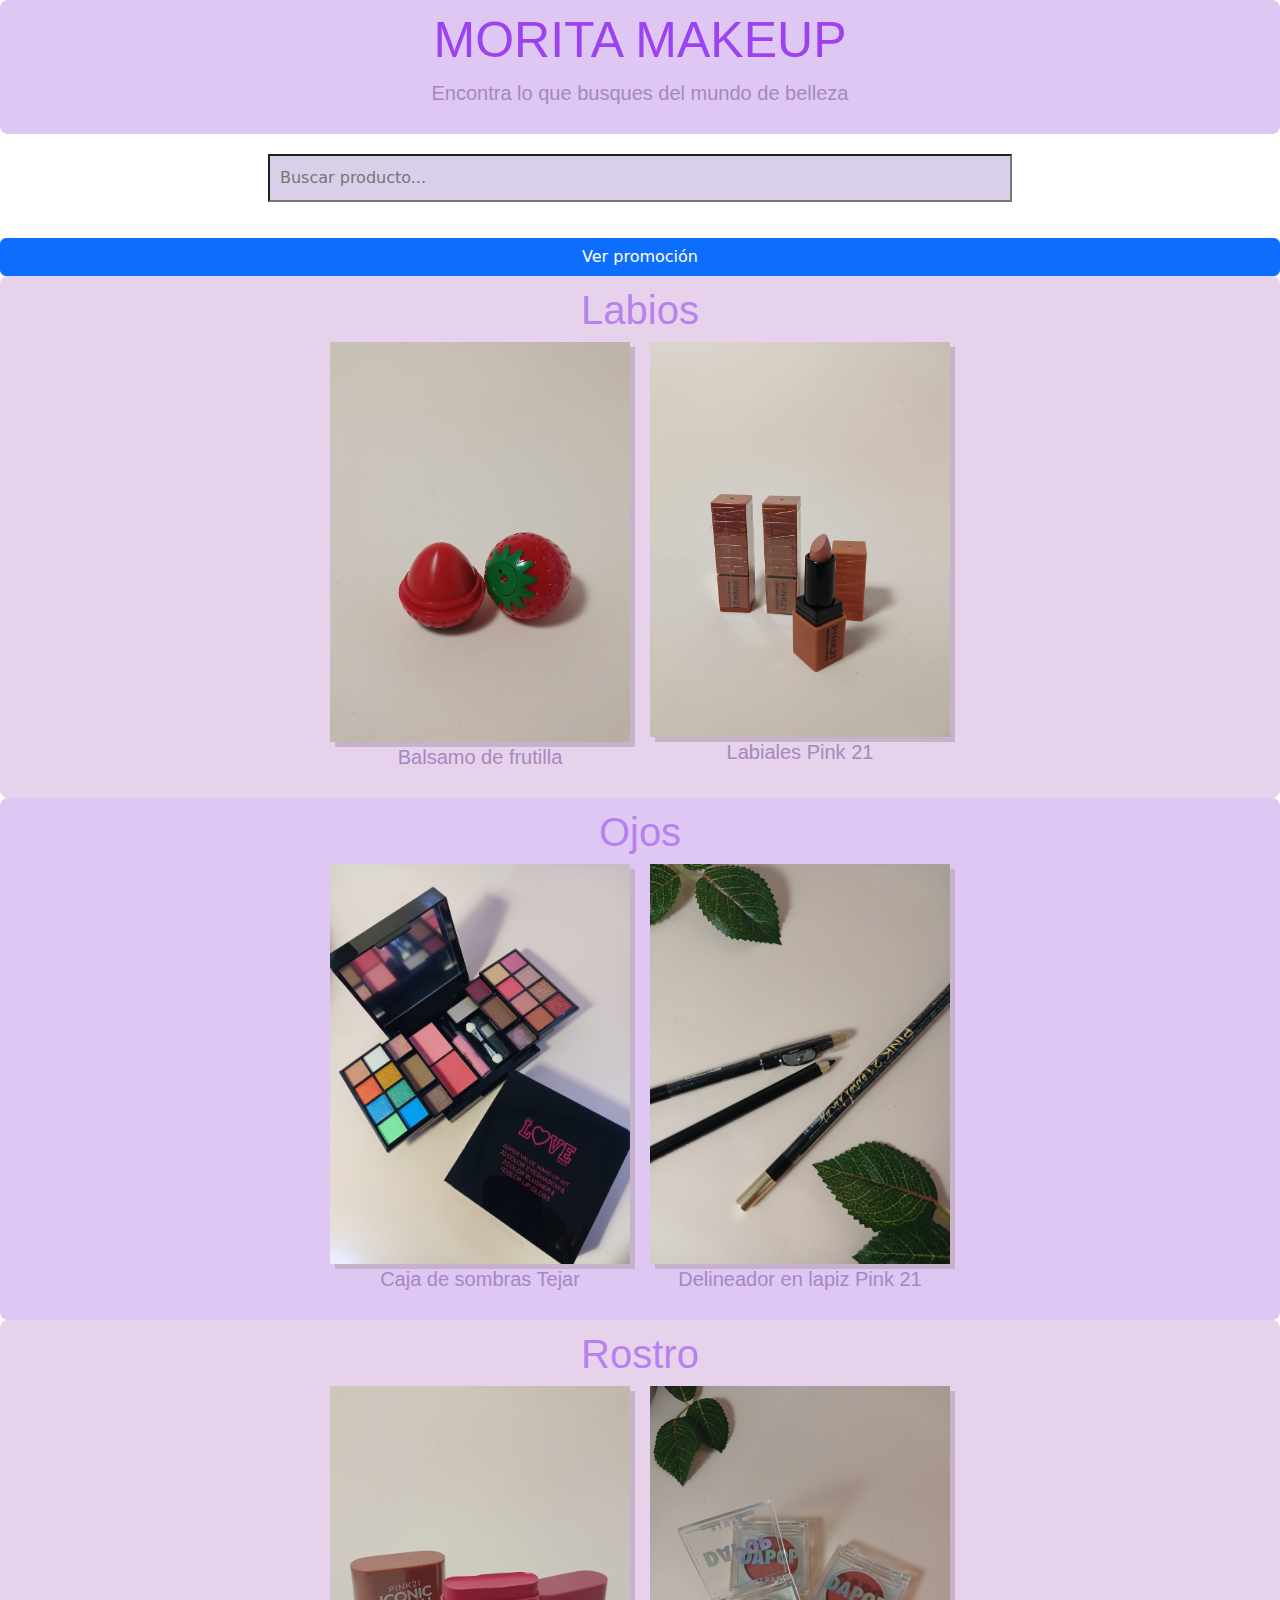
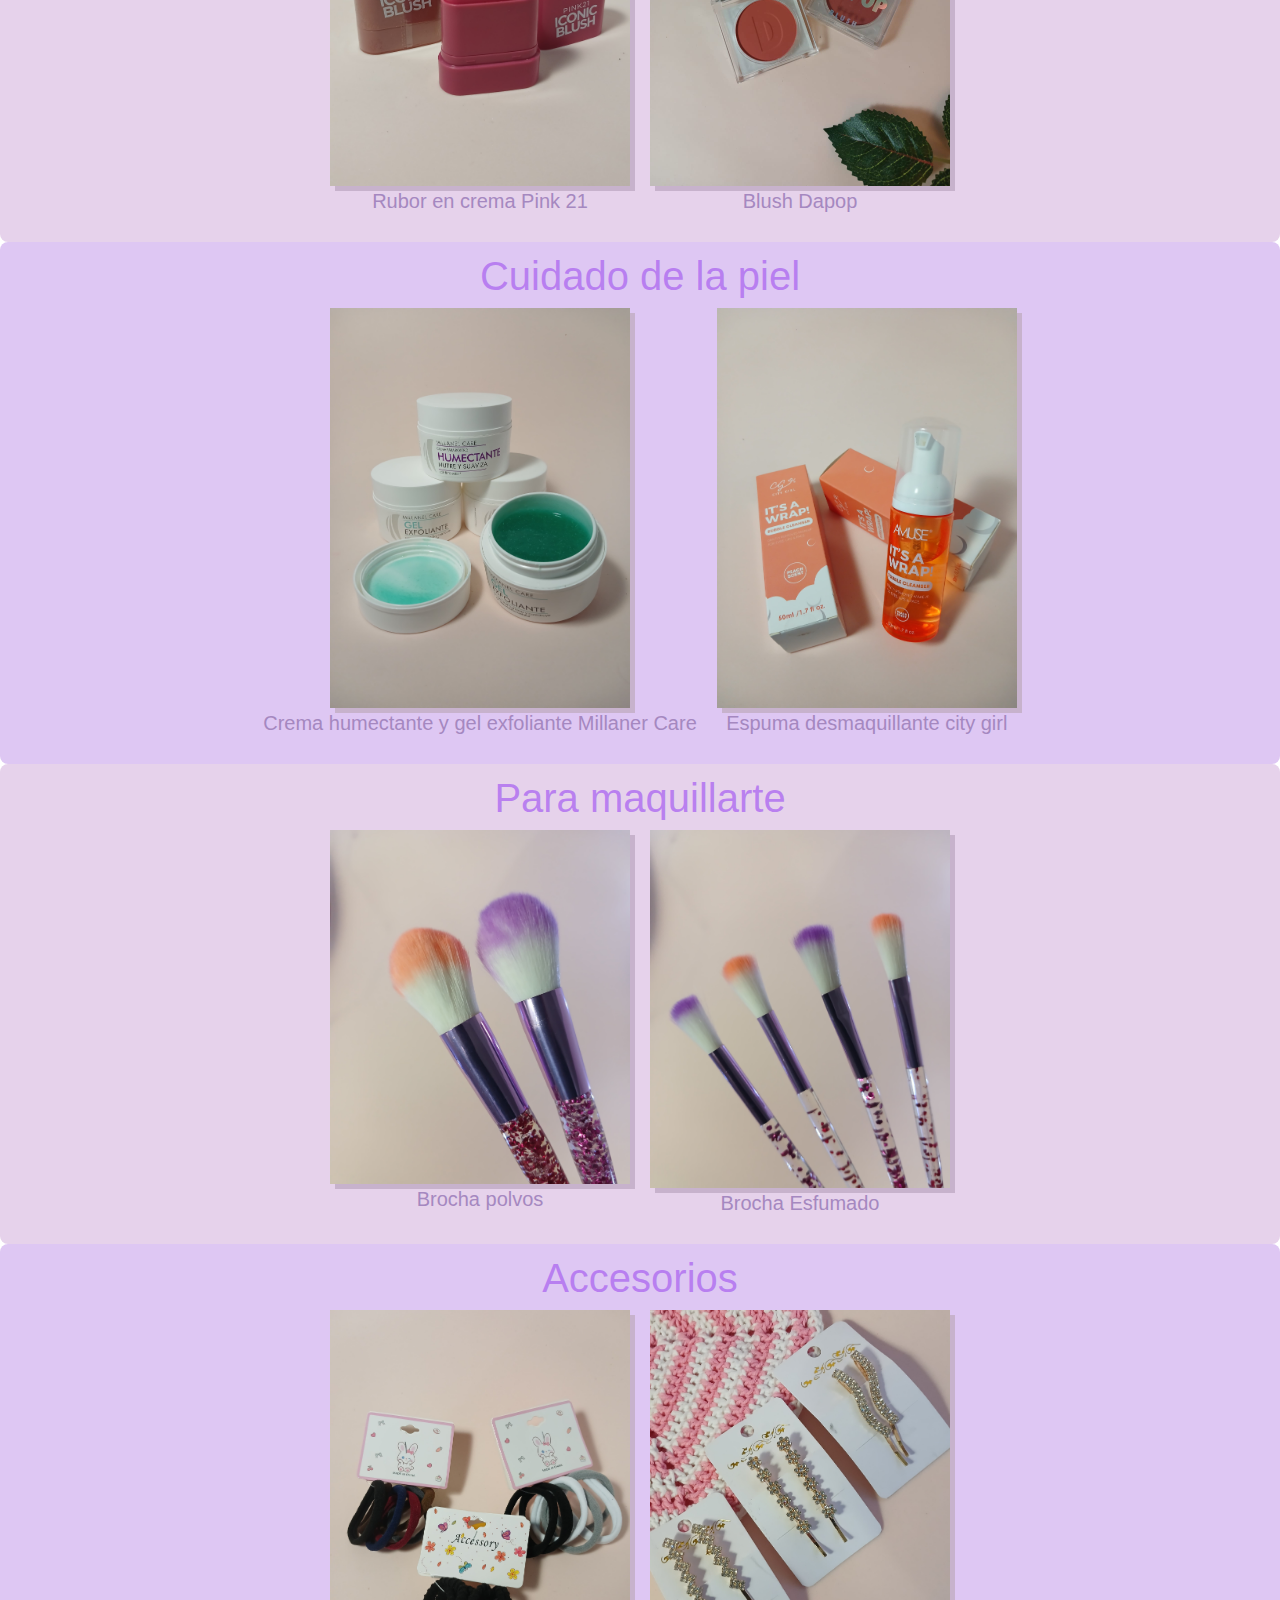
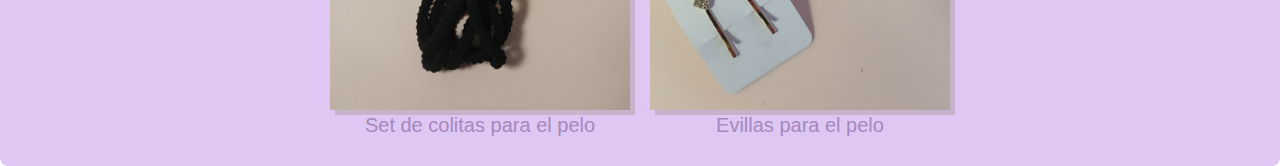
<file: index.html>
<!DOCTYPE html>
<html lang="en">

<head>
  <meta charset="UTF-8">
  <meta name="viewport" content="width=device-width, initial-scale=1.0">
  <title>Morita Makeup</title>
  <link href="https://cdn.jsdelivr.net/npm/bootstrap@5.3.2/dist/css/bootstrap.min.css" rel="stylesheet">
  <script src="https://cdn.jsdelivr.net/npm/bootstrap@5.3.2/dist/js/bootstrap.bundle.min.js"></script>
  <link rel="stylesheet" href="estilo.css">
</head>

<body>
  <div class="inicio">
    <h1> MORITA MAKEUP</h1>
    <p> Encontra lo que busques del mundo de belleza</p>
  </div>
  <div class="busqueda">
    <input type="text" id="busqueda" placeholder="Buscar producto..." onkeydown="buscar(event)" />
    <ul id="sugerencias"></ul>
  </div>
  <button type="button" class="btn btn-primary" data-bs-toggle="modal" data-bs-target="#promoModal">
    Ver promoción
  </button>

  <div class="p1">
    <h2>Labios</h2>
    <div class="formaimg">
      <div class="item">
        <a href="frutilla.html"><img src="img/frutillita.jpeg" alt="Balsamo de frutilla"></a>
        <p>Balsamo de frutilla</p>
      </div>
      <div class="item">
        <a href="labiales.html"><img src="img/labiales.jpeg" alt="Labiales pink 21"></a>
        <p>Labiales Pink 21</p>
      </div>
    </div>
  </div>

  <div class="p2">
    <h2>Ojos</h2>
    <div class="formaimg">
      <div class="item">
        <a href="cajalove.htm"><img src="img/caja love.jpeg" alt="caja love"></a>
        <p>Caja de sombras Tejar</p>
      </div>
      <div class="item">
        <a href="delineadorenlapiz.html"><img src="img/delineador en lapiz.jpeg" alt="delineador en lapiz"></a>
        <p>Delineador en lapiz Pink 21</p>
      </div>
    </div>
  </div>

  <div class="p1">
    <h2>Rostro</h2>
    <div class="formaimg">
      <div class="item">
        <a href="ruborenbarra.html"><img src="img/rubor en barra.jpeg" alt="rubor en barra"></a>
        <p>Rubor en crema Pink 21</p>
      </div>
      <div class="item">
        <a href="blushdapop.html"><img src="img/blush dapop.jpeg" alt="blush dapop"></a>
        <p>Blush Dapop</p>
      </div>
    </div>
  </div>

  <div class="p2">
    <h2>Cuidado de la piel</h2>
    <div class="formaimg">
      <div class="item">
        <a href="cremahumex.html"><img src="img/crema humectante y gel exfoliante.jpeg"
            alt="crema humectante y gel exfoliante"></a>
        <p>Crema humectante y gel exfoliante Millaner Care</p>
      </div>
      <div class="item">
        <a href="espumadesmaquillante.html"><img src="img/espuma desmaquillante.jpeg" alt="espuma desmaquillante"></a>
        <p>Espuma desmaquillante city girl</p>
      </div>
    </div>
  </div>

  <div class="p1">
    <h2>Para maquillarte</h2>
    <div class="formaimg">
      <div class="item">
        <a href="brocha.html"><img src="img/brocha 2.jpeg" alt="brocha 2"></a>
        <p>Brocha polvos</p>
      </div>
      <div class="item">
        <a href="brocha1.html"><img src="img/brochas 1.jpeg" alt="brocha 2"></a>
        <p>Brocha Esfumado</p>
      </div>
    </div>
  </div>

  <div class="p2">
    <h2>Accesorios</h2>
    <div class="formaimg">
      <div class="item">
        <a href="colitaparaelpelo.html"><img src="img/colitas para el pelo.jpeg" alt="colitas para el pelo"></a>
        <p>Set de colitas para el pelo</p>
      </div>
      <div class="item">
        <a href="evilla.html"><img src="img/evillas para el pelo.jpeg" alt="evillas para el pelo"></a>
        <p>Evillas para el pelo</p>
      </div>
    </div>
  </div>
  <script>
    function buscar(e) {
      let texto = e.target.value.toLowerCase();

      let productos = {
        "balsamo de frutilla": "frutilla.html",
        "labiales pink 21": "labiales.html",
        "caja de sombras tejar": "cajalove.htm",
        "delineador en lapiz pink 21": "delineadorenlapiz.html",
        "rubor en crema pink 21": "ruborenbarra.html",
        "blush dapop": "blushdapop.html",
        "crema humectante y gel exfoliante millaner care": "cremahumex.html",
        "espuma desmaquillante city girl": "espumadesmaquillante.html",
        "brocha polvos": "brocha.html",
        "brocha esfumado": "brocha1.html",
        "set de colitas para el pelo": "colitaparaelpelo.html",
        "evillas para el pelo": "evilla.html"
      };

      let resultado = Object.keys(productos).filter(item => item.startsWith(texto));
      let ul = document.getElementById("sugerencias");
      ul.innerHTML = "";

      resultado.forEach(item => {
        let li = document.createElement("li");
        let a = document.createElement("a");
        a.textContent = item;
        a.href = productos[item];
        a.target = "_blank";
        a.style.textDecoration = "none";
        a.style.color = "inherit";
        li.appendChild(a);
        ul.appendChild(li);
      });
    }
  </script>
  <div class="modal fade" id="promoModal" tabindex="-1" aria-labelledby="promoModalLabel" aria-hidden="true">
    <div class="modal-dialog">
      <div class="modal-content">
        <div class="modal-header">
          <h5 class="modal-title" id="promoModalLabel">¡Oferta especial!</h5>
          <button type="button" class="btn-close" data-bs-dismiss="modal" aria-label="Cerrar"></button>
        </div>
        <div class="modal-body">
          💄 2x1 en labiales Pink 21 hasta el domingo. ¡No te lo pierdas!
        </div>
        <div class="modal-footer">
          <button type="button" class="btn btn-secondary" data-bs-dismiss="modal">Cerrar</button>
        </div>
      </div>
    </div>
  </div>
</body>

</html>
</file>
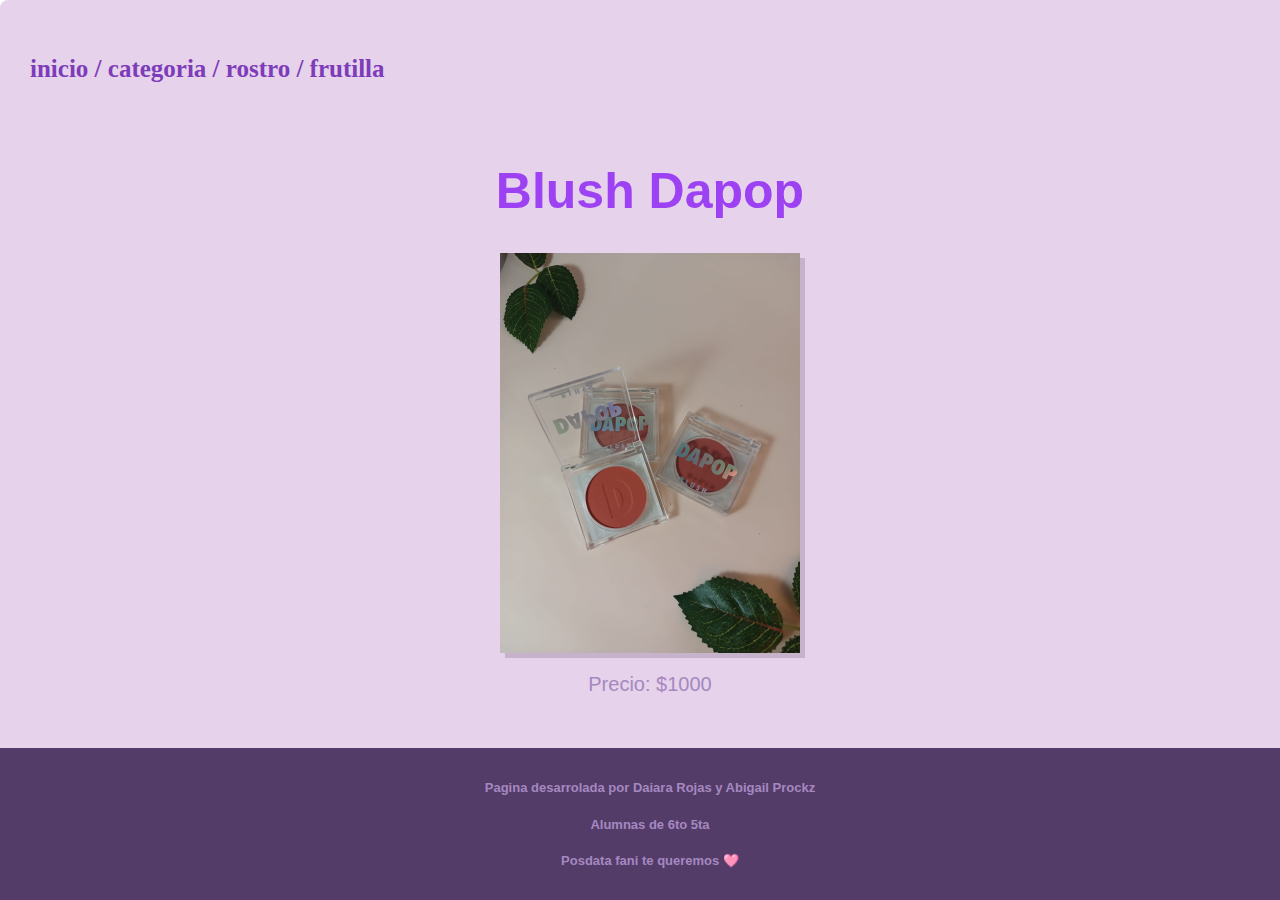
<file: blushdapop.html>
<!DOCTYPE html>
<html lang="en">
<head>
    <meta charset="UTF-8">
    <meta name="viewport" content="width=device-width, initial-scale=1.0">
    <title>Blush Dapop</title>
    <link rel="stylesheet" href="estilo.css">
</head>

<body>
    <div class="p1">
        <h3>inicio / categoria / rostro / frutilla </h3>
        <h1> Blush Dapop </h1>
        <div class="formaimg">
            <img src="img/blush dapop.jpeg" alt="Rubor Dapop">
        </div>
        <p>Precio: $1000</p>
    </div>
    <div class="p3">
        <h5> Pagina desarrolada por Daiara Rojas y Abigail Prockz </h5>
        <h5> Alumnas de 6to 5ta </h5>
        <h5> Posdata fani te queremos 🩷</h5>
    </div>
</body>

</html>
</file>
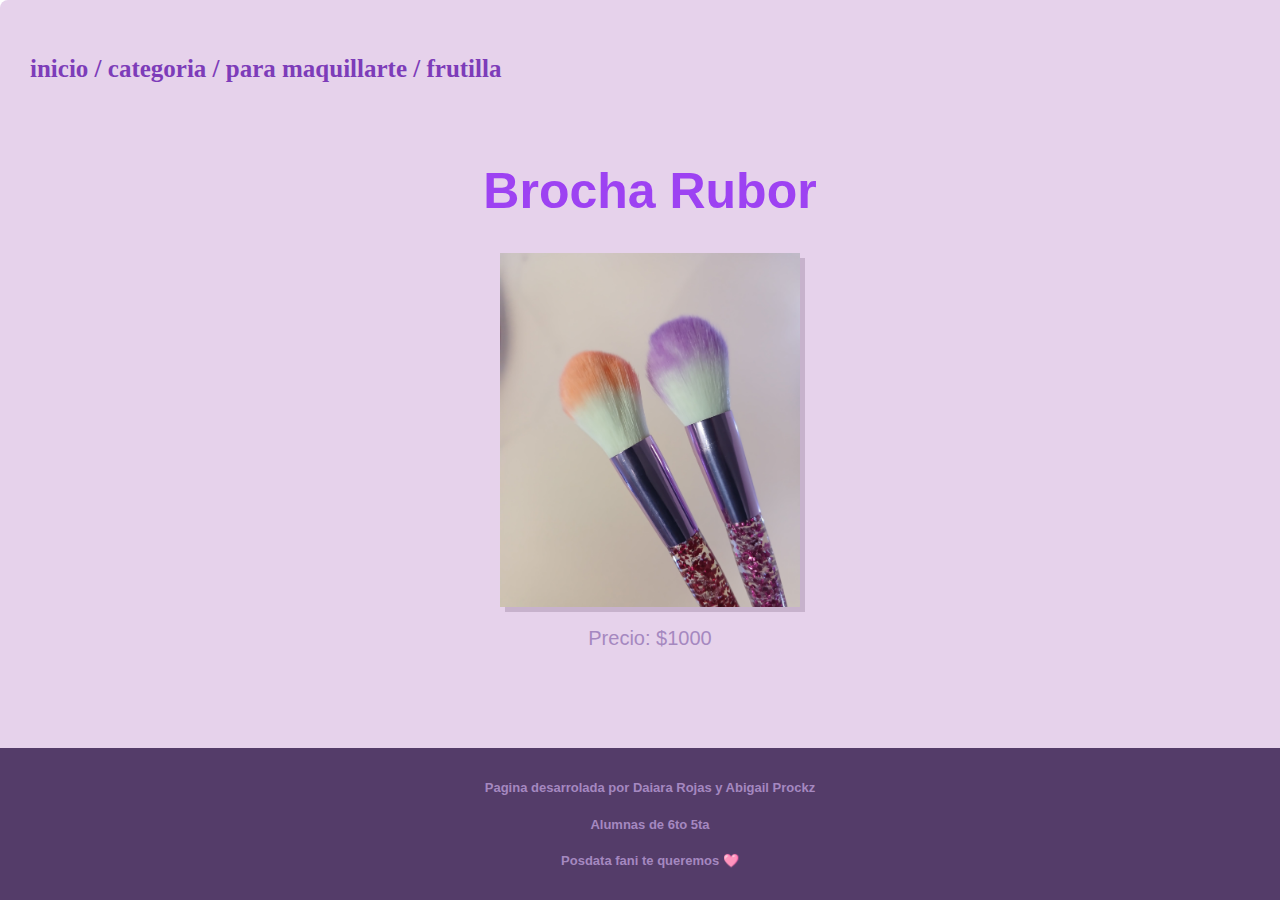
<file: brocha.html>
<!DOCTYPE html>
<html lang="en">
<head>
    <meta charset="UTF-8">
    <meta name="viewport" content="width=device-width, initial-scale=1.0">
    <title>Brocha polvos</title>
    <link rel="stylesheet" href="estilo.css">
</head>

<body>
    <div class="p1">
        <h3>inicio / categoria / para maquillarte / frutilla </h3>
        <h1> Brocha Rubor </h1>
        <div class="formaimg">
            <img src="img/brocha 2.jpeg " alt="brocha rubor">
        </div>
        <p>Precio: $1000</p>
     </div>
    <div class="p3">
        <h5> Pagina desarrolada por Daiara Rojas y Abigail Prockz </h5>
        <h5> Alumnas de 6to 5ta </h5>
        <h5> Posdata fani te queremos 🩷</h5>
    </div>
</body>

</html>
</file>
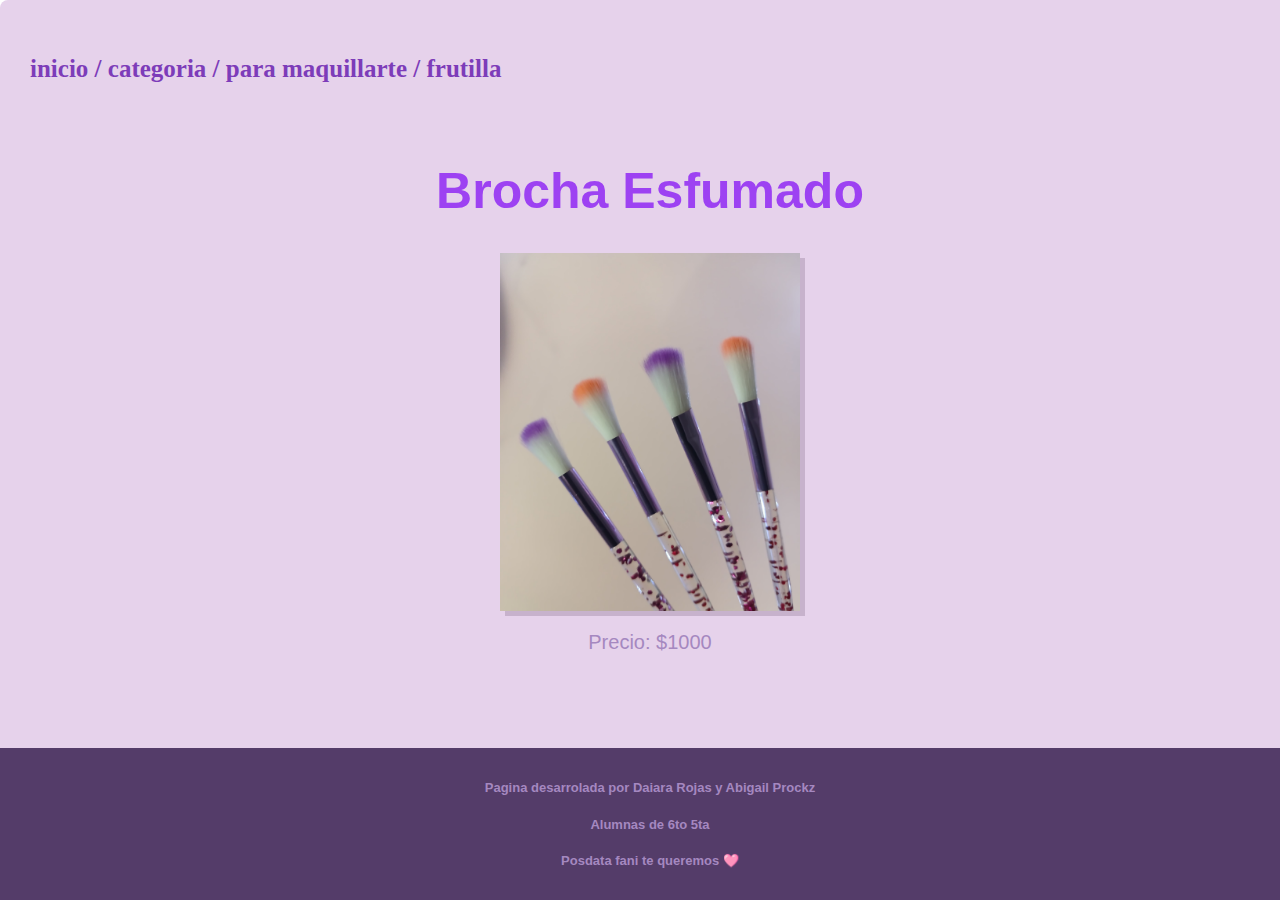
<file: brocha1.html>
<!DOCTYPE html>
<html lang="en">
<head>
    <meta charset="UTF-8">
    <meta name="viewport" content="width=device-width, initial-scale=1.0">
    <title>Brocha Esfumado</title>
    <link rel="stylesheet" href="estilo.css">
</head>

<body>
    <div class="p1">
        <h3>inicio / categoria / para maquillarte / frutilla </h3>
        <h1> Brocha Esfumado </h1>
        <div class="formaimg">
            <img src="img/brochas 1.jpeg " alt="brocha esfumado">
        </div>
            <p>Precio: $1000</p>
    </div>
    <div class="p3">
        <h5> Pagina desarrolada por Daiara Rojas y Abigail Prockz </h5>
        <h5> Alumnas de 6to 5ta </h5>
        <h5> Posdata fani te queremos 🩷</h5>
    </div>
</body>

</html>
</file>
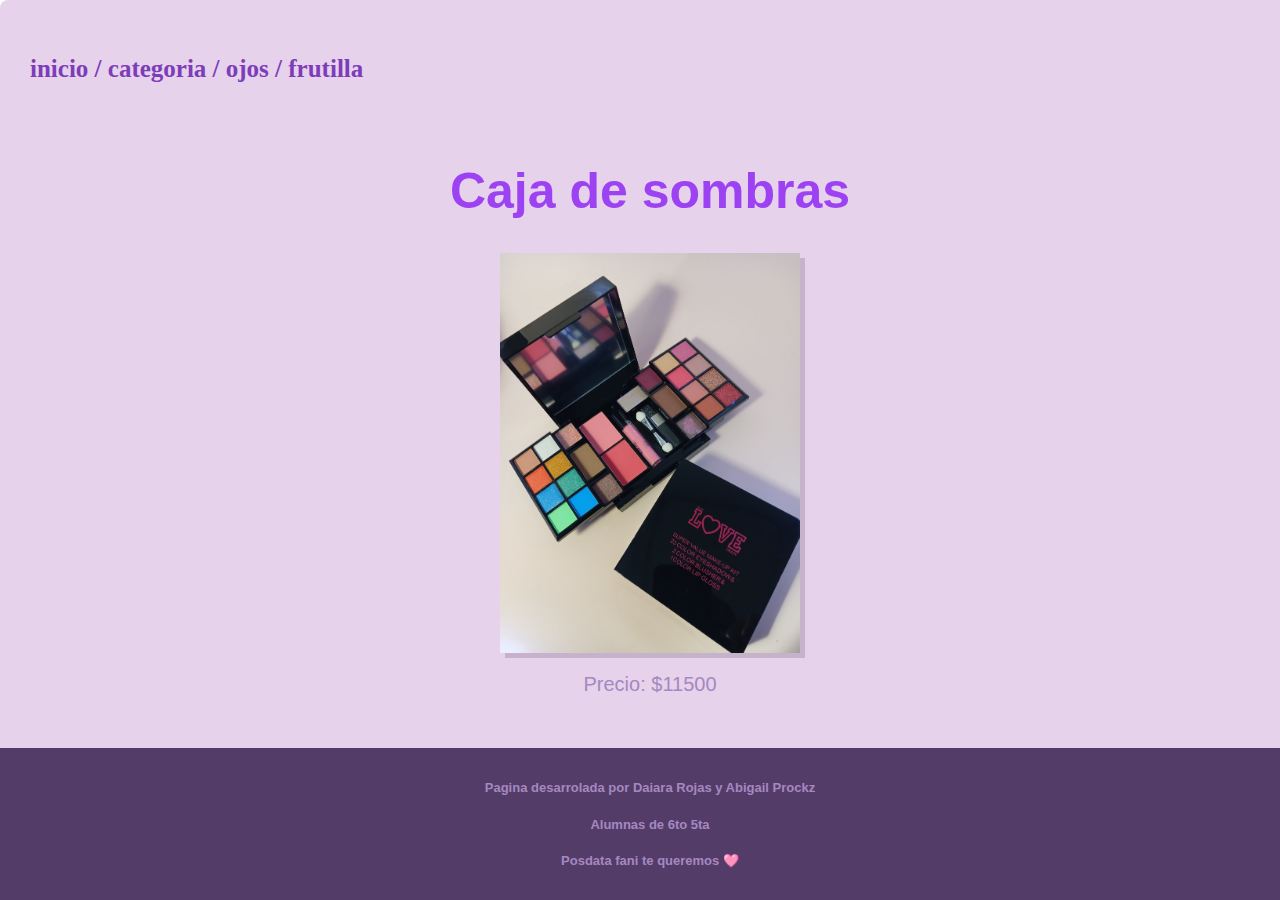
<file: cajalove.htm>
<!DOCTYPE html>
<html lang="en">
<head>
    <meta charset="UTF-8">
    <meta name="viewport" content="width=device-width, initial-scale=1.0">
    <title>Caja de sombras Tejar</title>
    <link rel="stylesheet" href="estilo.css">
</head>

<body>
    <div class="p1">
        <h3>inicio / categoria / ojos / frutilla </h3>
        <h1> Caja de sombras </h1>
        <div class="formaimg">
            <img src="img/caja love.jpeg" alt="caja de sombas">
        </div> 
        <p>Precio: $11500</p>
    </div>
    <div class="p3">
        <h5> Pagina desarrolada por Daiara Rojas y Abigail Prockz </h5>
        <h5> Alumnas de 6to 5ta </h5>
        <h5> Posdata fani te queremos 🩷</h5>
    </div>

</body>

</html>
</file>
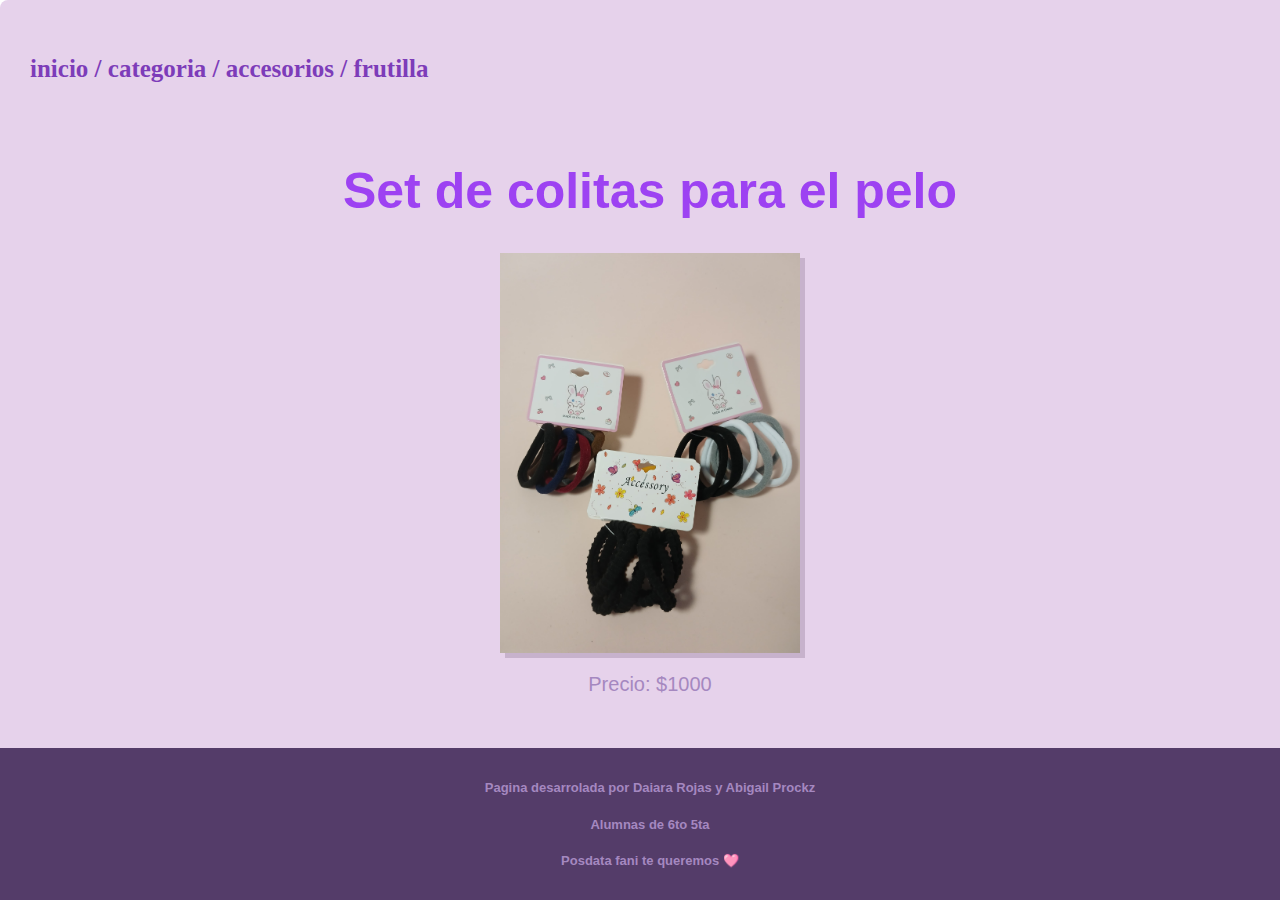
<file: colitaparaelpelo.html>
<!DOCTYPE html>
<html lang="en">
<head>
    <meta charset="UTF-8">
    <meta name="viewport" content="width=device-width, initial-scale=1.0">
    <title>Set de colitas para el pelo</title>
    <link rel="stylesheet" href="estilo.css">
</head>

<body>
    <div class="p1">
        <h3>inicio / categoria / accesorios / frutilla </h3>
        <h1> Set de colitas para el pelo </h1>
        <div class="formaimg">
            <img src="img/colitas para el pelo.jpeg" alt="colitas para el pelo">
        </div>
            <p>Precio: $1000</p>
    </div>
    <div class="p3">
        <h5> Pagina desarrolada por Daiara Rojas y Abigail Prockz </h5>
        <h5> Alumnas de 6to 5ta </h5>
        <h5> Posdata fani te queremos 🩷</h5>
    </div>
</body>

</html>
</file>
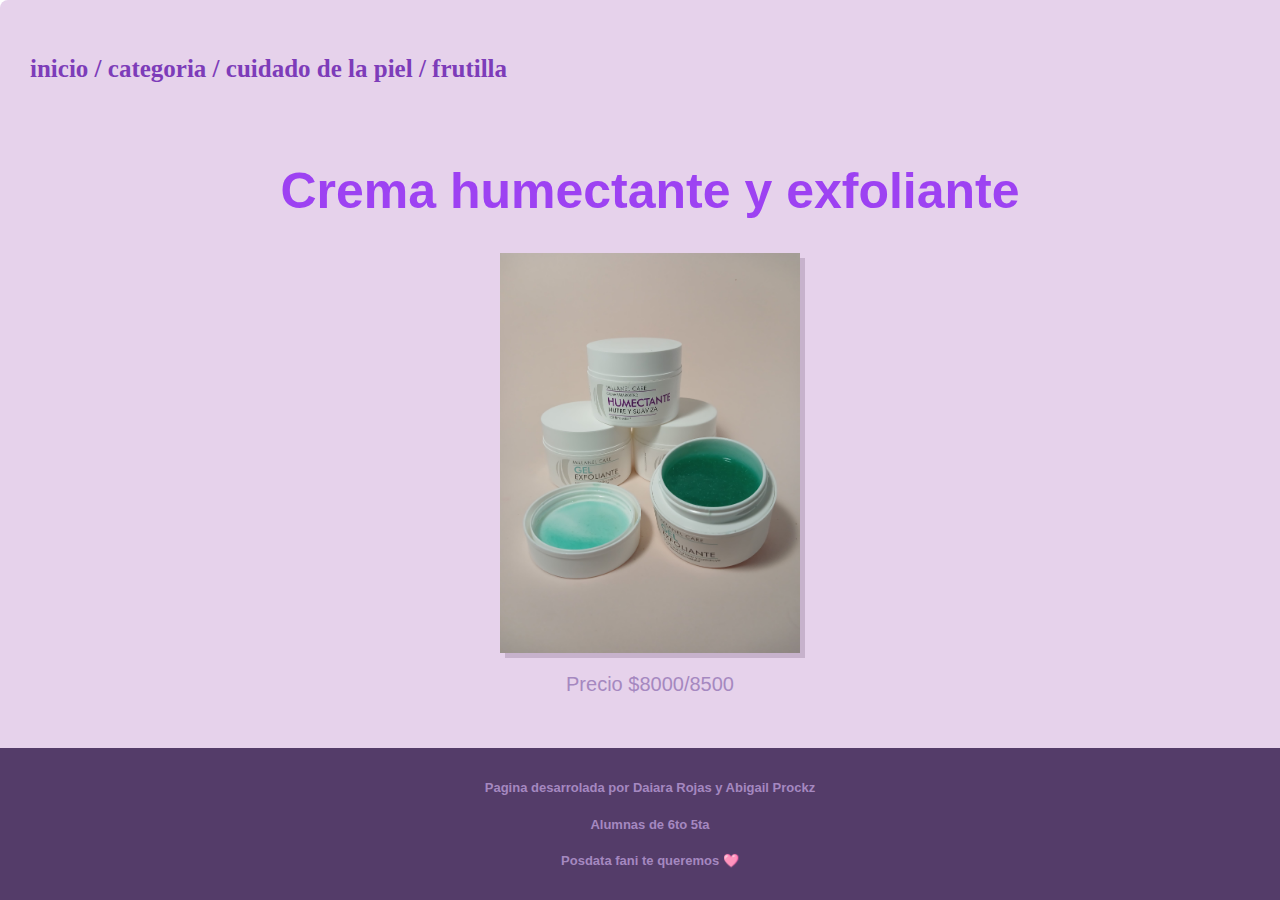
<file: cremahumex.html>
<!DOCTYPE html>
<html lang="en">
<head>
    <meta charset="UTF-8">
    <meta name="viewport" content="width=device-width, initial-scale=1.0">
    <title>Crema humectante </title>
    <link rel="stylesheet" href="estilo.css">
</head>

<body>
    <div class="p1">
        <h3>inicio / categoria / cuidado de la piel / frutilla </h3>
        <h1> Crema humectante y exfoliante </h1>
        <div class="formaimg">
            <img src="img/crema humectante y gel exfoliante.jpeg" alt="crema humectante y exfoliante">
        </div>
        <p>Precio $8000/8500</p>
    </div>
    <div class="p3">
        <h5> Pagina desarrolada por Daiara Rojas y Abigail Prockz </h5>
        <h5> Alumnas de 6to 5ta </h5>
        <h5> Posdata fani te queremos 🩷</h5>
    </div>
</body>

</html>
</file>
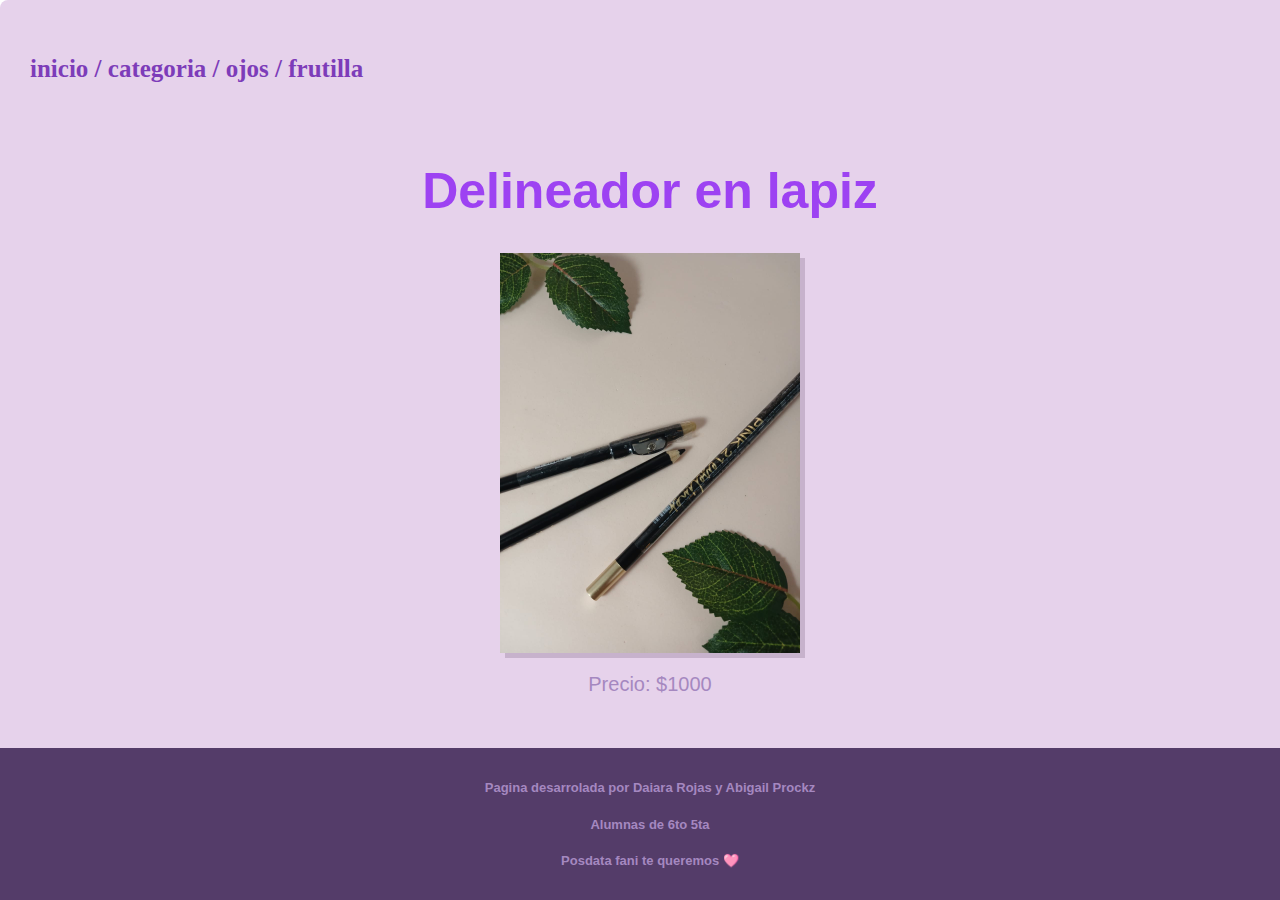
<file: delineadorenlapiz.html>
<!DOCTYPE html>
<html lang="en">
<head>
    <meta charset="UTF-8">
    <meta name="viewport" content="width=device-width, initial-scale=1.0">
    <title>Delineador en lapiz Pink 21</title>
    <link rel="stylesheet" href="estilo.css">
</head>

<body>
    <div class="p1">
        <h3>inicio / categoria / ojos / frutilla </h3>
        <h1> Delineador en lapiz </h1>
        <div class="formaimg">
            <img src="img/delineador en lapiz.jpeg" alt="delineador negro en lapiz">
        </div>
        <p>Precio: $1000</p>
    </div>
    <div class="p3">
        <h5> Pagina desarrolada por Daiara Rojas y Abigail Prockz </h5>
        <h5> Alumnas de 6to 5ta </h5>
        <h5> Posdata fani te queremos 🩷</h5>
    </div>
</body>

</html>
</file>
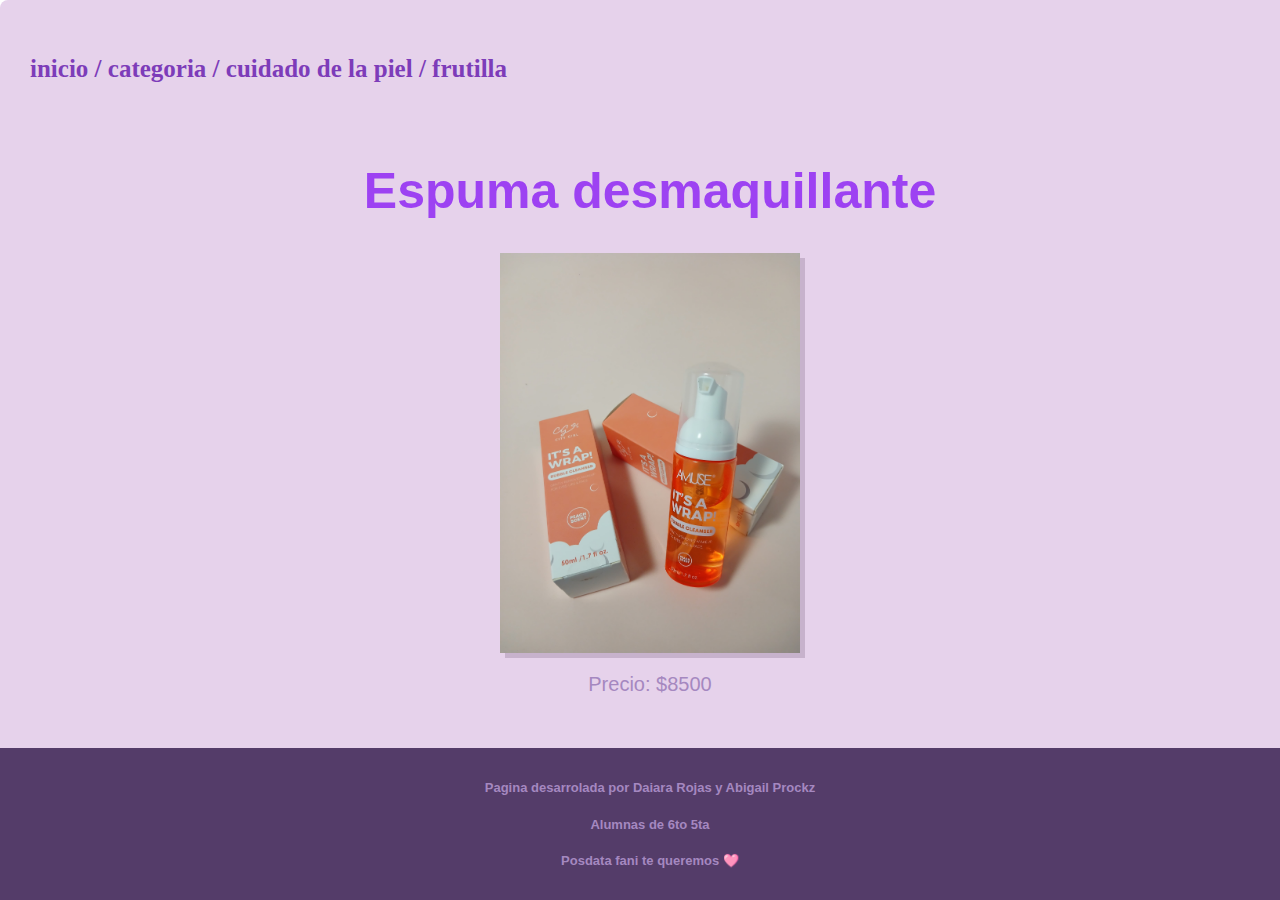
<file: espumadesmaquillante.html>
<!DOCTYPE html>
<html lang="en">
<head>
    <meta charset="UTF-8">
    <meta name="viewport" content="width=device-width, initial-scale=1.0">
    <title>Espuma desmaquillante city girl</title>
    <link rel="stylesheet" href="estilo.css">
</head>

<body>
    <div class="p1">
        <h3>inicio / categoria / cuidado de la piel / frutilla </h3>
        <h1> Espuma desmaquillante </h1>
        <div class="formaimg">
            <img src="img/espuma desmaquillante.jpeg" alt="espuma desmaquillante">
        </div>
        <p>Precio: $8500</p>
    </div>
    <div class="p3">
        <h5> Pagina desarrolada por Daiara Rojas y Abigail Prockz </h5>
        <h5> Alumnas de 6to 5ta </h5>
        <h5> Posdata fani te queremos 🩷</h5>
    </div>

</body>

</html>
</file>
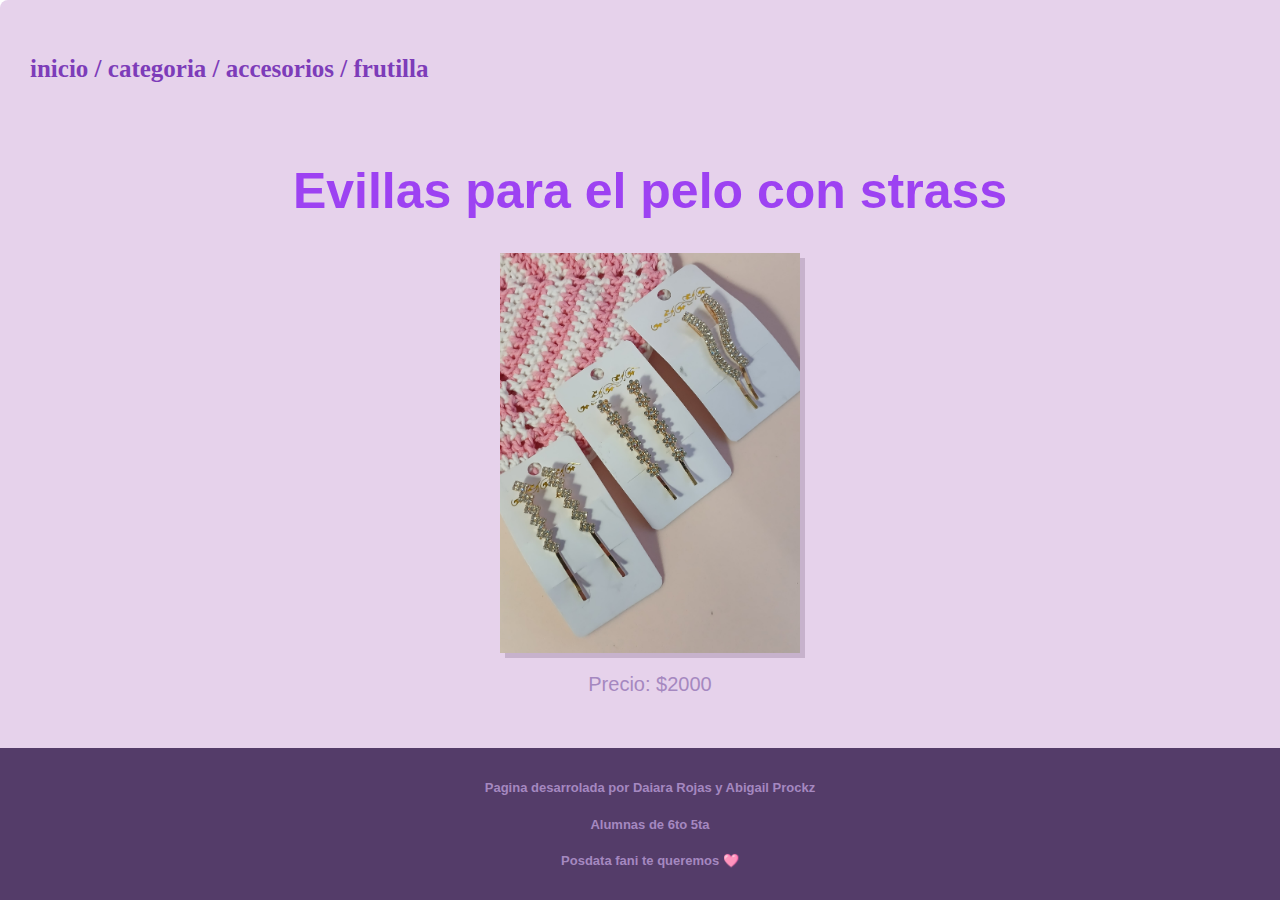
<file: evilla.html>
<!DOCTYPE html>
<html lang="en">

<head>
    <meta charset="UTF-8">
    <meta name="viewport" content="width=device-width, initial-scale=1.0">
    <title>Evillas para el pelo</title>
    <link rel="stylesheet" href="estilo.css">
</head>

<body>
    <div class="p1">
        <h3>inicio / categoria / accesorios / frutilla </h3>
        <h1> Evillas para el pelo con strass </h1>
        <div class="formaimg">
            <img src="img/evillas para el pelo.jpeg" alt="evillas para el pelo con strass">
        </div>
        <p>Precio: $2000</p>
    </div>
    <div class="p3">
        <h5> Pagina desarrolada por Daiara Rojas y Abigail Prockz </h5>
        <h5> Alumnas de 6to 5ta </h5>
        <h5> Posdata fani te queremos 🩷</h5>
    </div>     
</body>

</html>
</file>
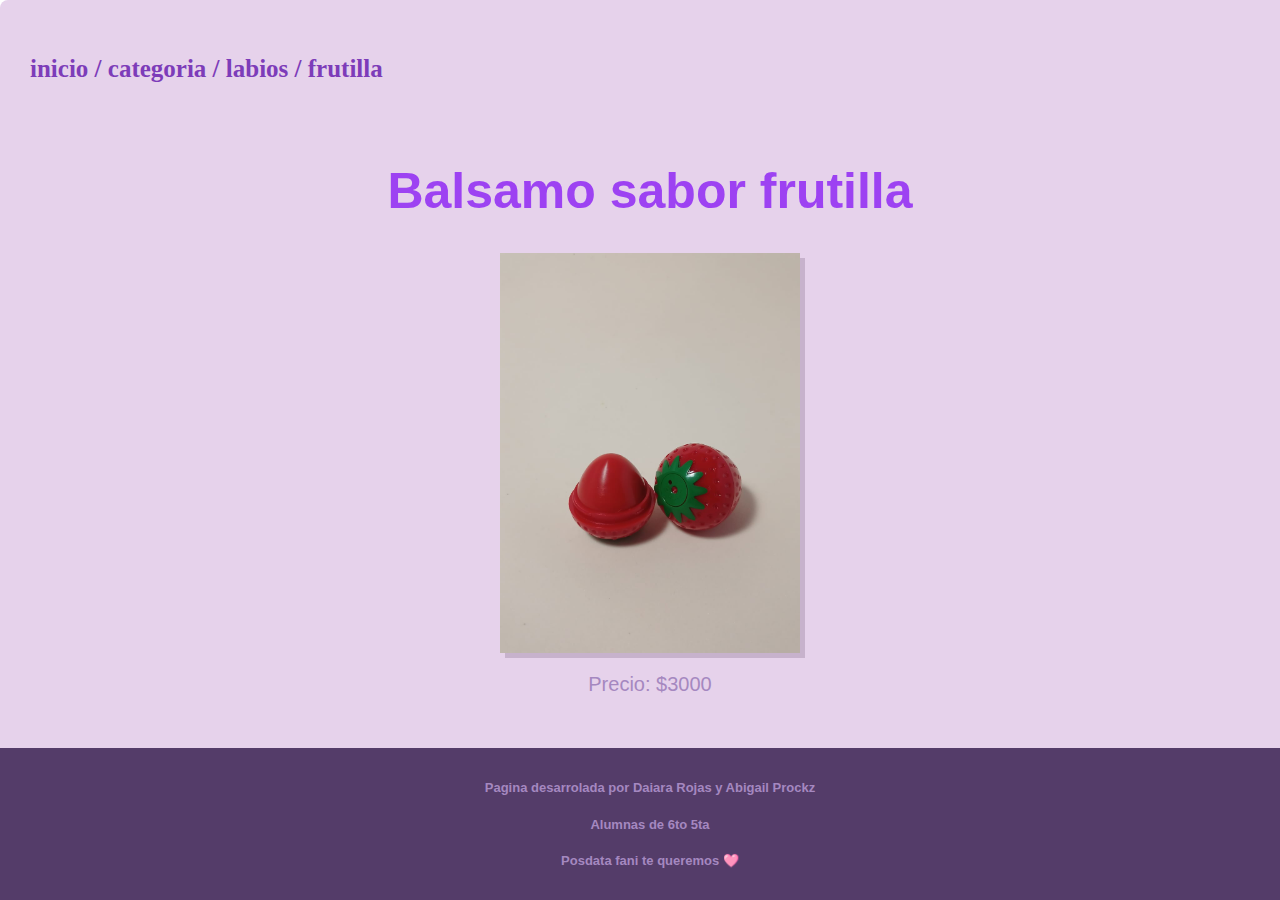
<file: frutilla.html>
<!DOCTYPE html>
<html lang="en">

<head>
    <meta charset="UTF-8">
    <meta name="viewport" content="width=device-width, initial-scale=1.0">
    <title>Balsamo de frutilla</title>
    <link rel="stylesheet" href="estilo.css">
</head>

<body>
    <div class="p1">
        <h3>inicio / categoria / labios / frutilla </h3>
        <h1>Balsamo sabor frutilla</h1>
        <div class="formaimg">
            <img src="img/frutillita.jpeg" alt="balsamo frutilla">
        </div>
        <p>Precio: $3000</p>
    </div>
    <div class="p3">
        <h5> Pagina desarrolada por Daiara Rojas y Abigail Prockz </h5>
        <h5> Alumnas de 6to 5ta </h5>
        <h5> Posdata fani te queremos 🩷</h5>
    </div>
</body>

</html>
</file>
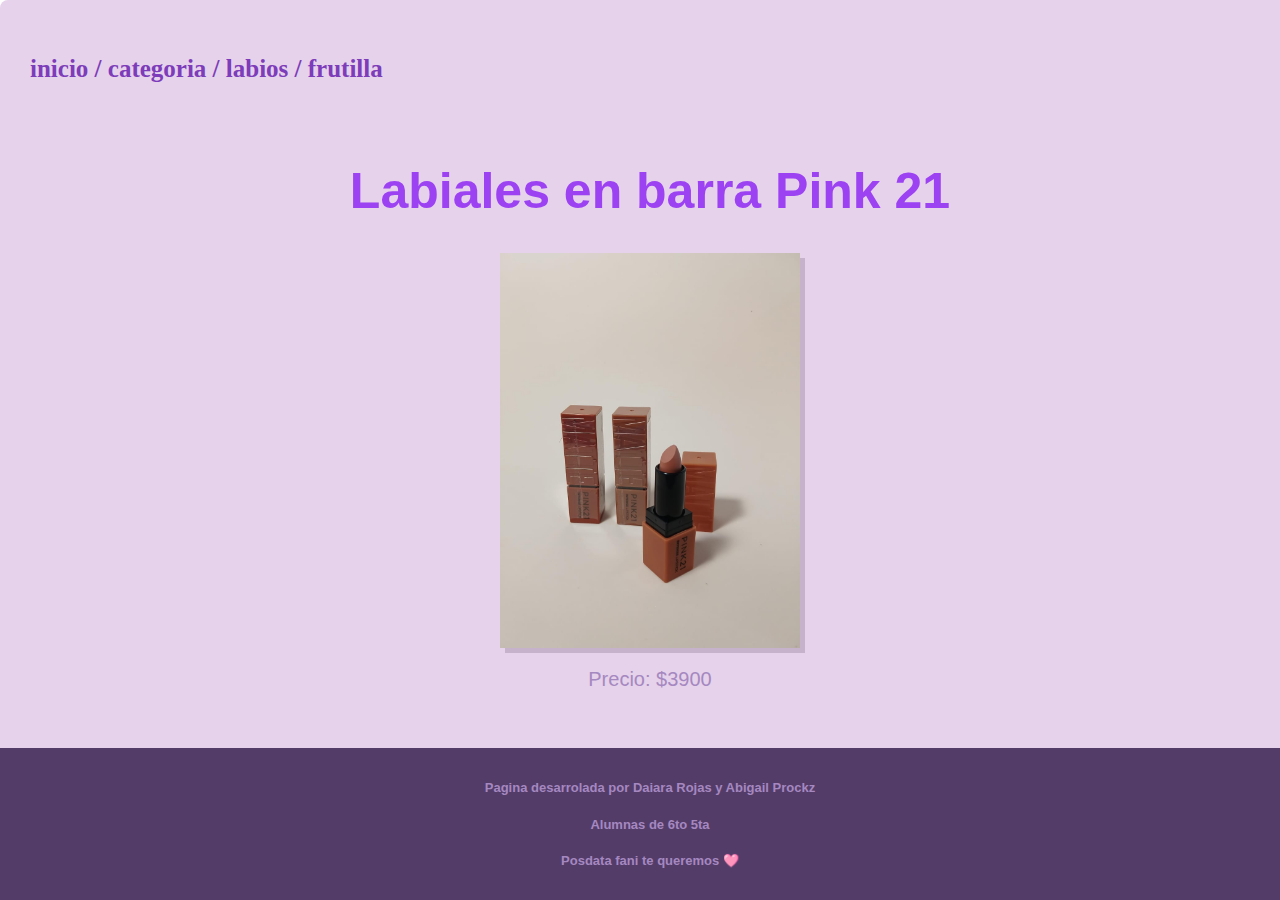
<file: labiales.html>
<!DOCTYPE html>
<html lang="en">

<head>
    <meta charset="UTF-8">
    <meta name="viewport" content="width=device-width, initial-scale=1.0">
    <title>Labiales Pink 21</title>
    <link rel="stylesheet" href="estilo.css">
</head>

<body>
    <div class="p1">
        <h3>inicio / categoria / labios / frutilla </h3>
        <h1> Labiales en barra Pink 21 </h1>
        <div class="formaimg">
            <img src="img/labiales.jpeg" alt="labiales">
        </div>
        <p>Precio: $3900<p>
    </div>
    <div class="p3">
        <h5> Pagina desarrolada por Daiara Rojas y Abigail Prockz </h5>
        <h5> Alumnas de 6to 5ta </h5>
        <h5> Posdata fani te queremos 🩷</h5>
    </div>
</body>

</html>
</file>
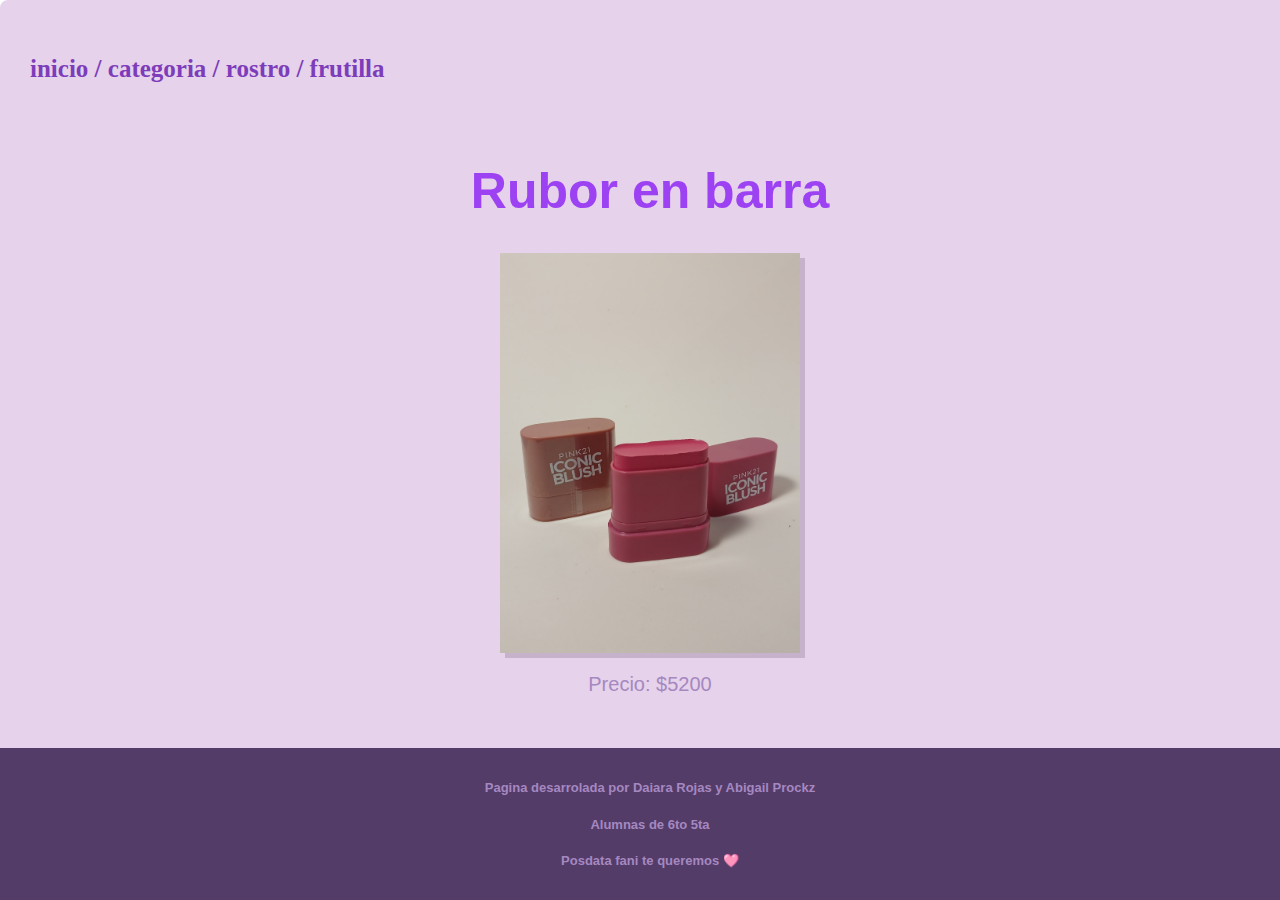
<file: ruborenbarra.html>
<!DOCTYPE html>
<html lang="en">
<head>
    <meta charset="UTF-8">
    <meta name="viewport" content="width=device-width, initial-scale=1.0">
    <title>Rubor en barra</title>
    <link rel="stylesheet" href="estilo.css">
</head>

<body>
    <div class="p1">
        <h3>inicio / categoria / rostro / frutilla </h3>
        <h1> Rubor en barra </h1>
        <div class="formaimg">
            <img src="img/rubor en barra.jpeg" alt="rubor en barra">
        </div>
        <p>Precio: $5200</p>
    </div>
    <div class="p3">
        <h5> Pagina desarrolada por Daiara Rojas y Abigail Prockz </h5>
        <h5> Alumnas de 6to 5ta </h5>
        <h5> Posdata fani te queremos 🩷</h5>
    </div>
</body>

</html>
</file>
<file: estilo.css>
img {
  width: 100%;
  max-width: 300px;
  height: auto;
  box-shadow: 5px 5px 0px #c7b2cc;
}

p {
  font-family: Arial, Helvetica, sans-serif;
  color: rgb(165, 136, 192);
  text-align: center;
  font-size: 20px;
}

h1 {
  font-family: 'Trebuchet MS', 'Lucida Sans Unicode', 'Lucida Grande', 'Lucida Sans', Arial, sans-serif;
  color: rgb(157, 66, 242);
  text-align: center;
  font-size: 50px;
}

h2 {
  font-family: 'Trebuchet MS', 'Lucida Sans Unicode', 'Lucida Grande', 'Lucida Sans', Arial, sans-serif;
  color: rgba(182, 123, 240, 0.936);
  text-align: center;
  font-size: 40px;
}

h5 {
  font-family: Arial, Helvetica, sans-serif;
  color: rgb(165, 136, 192);
  text-align: center;
  font-size: 13px;
}

html,
body {
  height: 100%;
  margin: 0;
  padding: 0;
}

body {
  margin: 0;
  padding: 0;
  display: flex;
  flex-direction: column;
}

h3 {
  color:rgb(125, 60, 185);
  text-decoration: none;
  padding: 20px;
  font-size: 25px;
  display: inline-block;
  transition: color 0.3s;
}

h3:hover {
  color:  rgba(182, 123, 240, 0.936);
}

.p1 {
  width: 100%;
  background-color: rgb(230, 210, 235);
  padding: 10px;
  border-radius: 8px;
  flex: 1;

}

.p2,
.inicio {
  width: 100%;
  background-color: rgb(222, 199, 243);
  padding: 10px;
  border-radius: 8px;
}

.p3 {
  position: fixed;
  bottom: 0;
  left: 0;
  width: 100%;
  background-color: rgb(84, 60, 105);
  padding: 10px;
  border-radius: 0;
  color: rgb(51, 8, 8);
  text-align: center;
}

.formaimg {
  display: flex;
  flex-wrap: wrap;
  justify-content: center;
  gap: 20px;
}

.item {
  display: flex;
  flex-direction: column;
  align-items: center;
  text-align: center;
  width: auto;
}

.busqueda {
  margin: 20px;
  text-align: center;
}

#busqueda {
  padding: 10px;
  width: 60%;
  font-size: 16px;
  background-color: rgb(218, 207, 233);
  ;
}

#sugerencias {
  list-style: none;
  padding: 0;
  margin-top: 10px;
  color: rgb(96, 74, 124);

}

#sugerencias li {
  padding: 8px;
  background-color: #d4c7e4;
  margin: 2px auto;
  width: 60%;
  cursor: pointer;
  border-radius: 4px;
  color: rgb(96, 74, 124);
}

.modal-personalizado {
  background-color: #d9c2f0;
  color: #4a2c6b;
}
</file>
